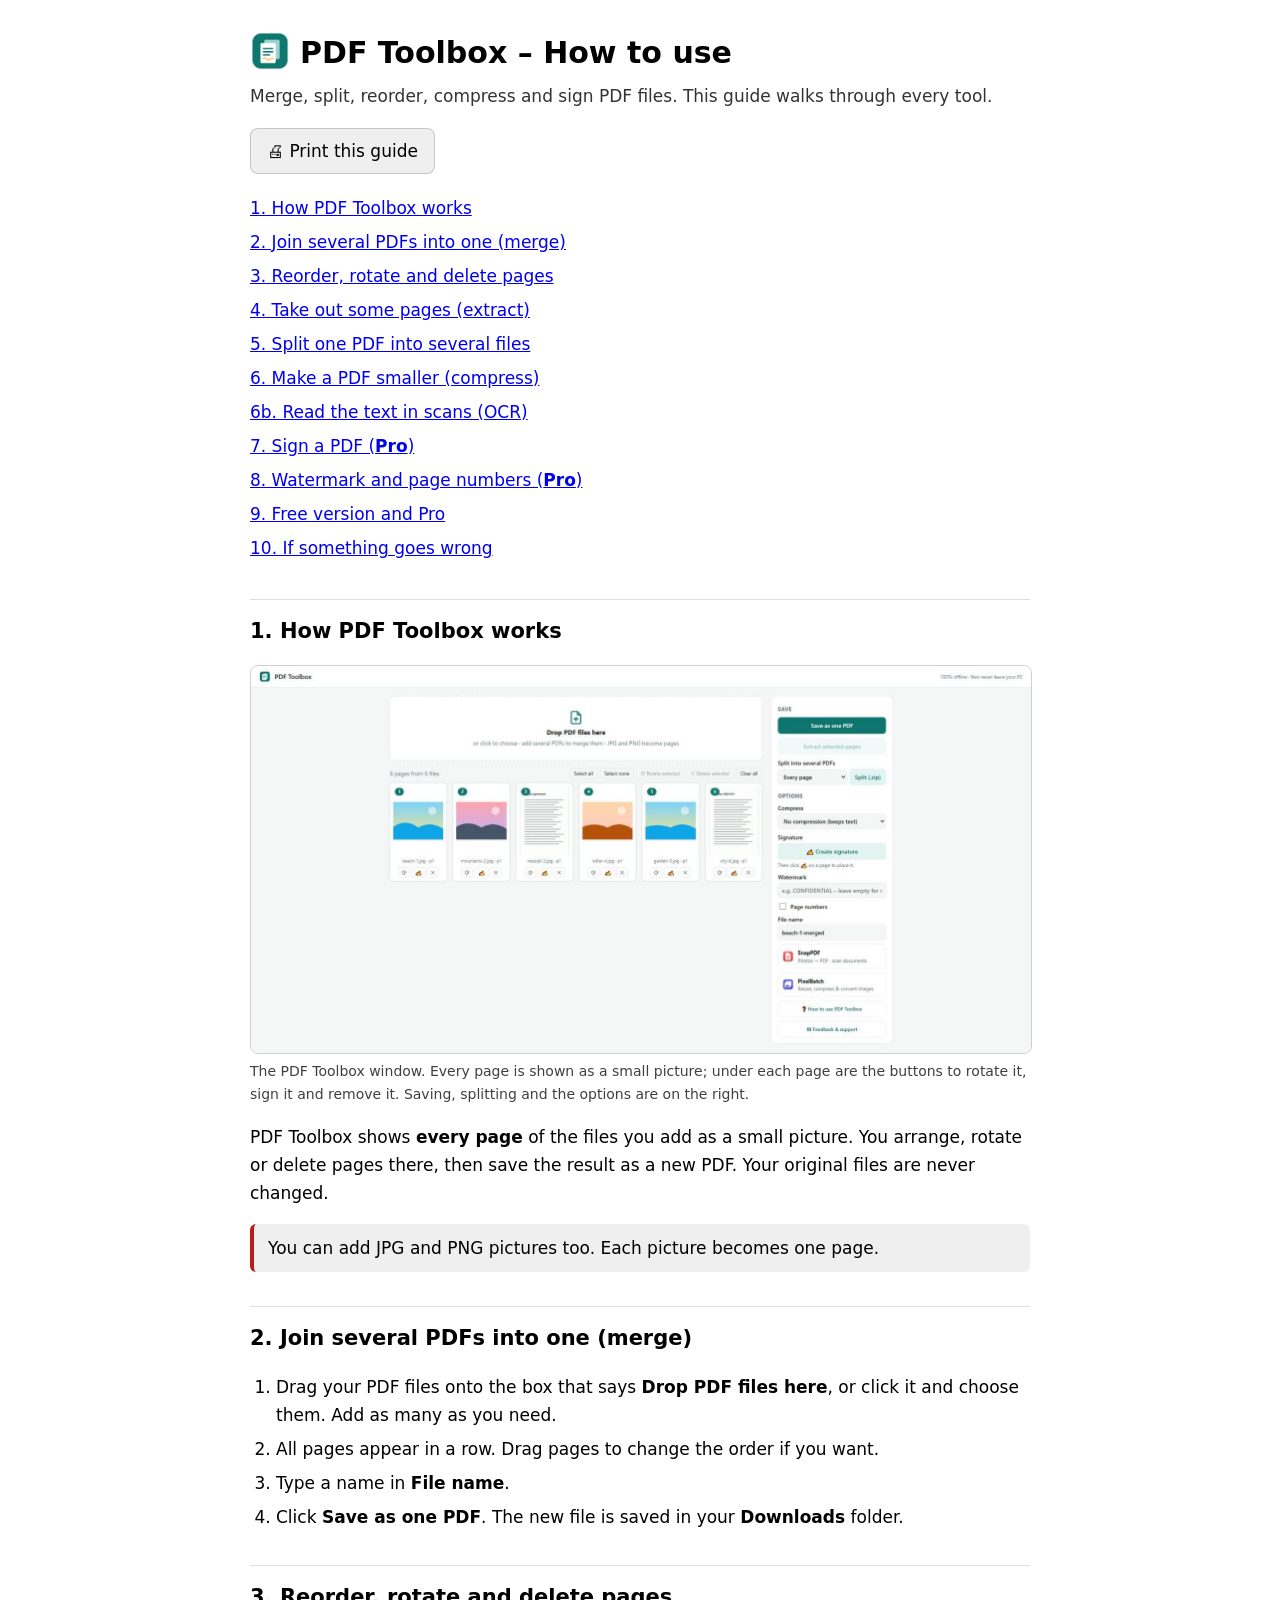
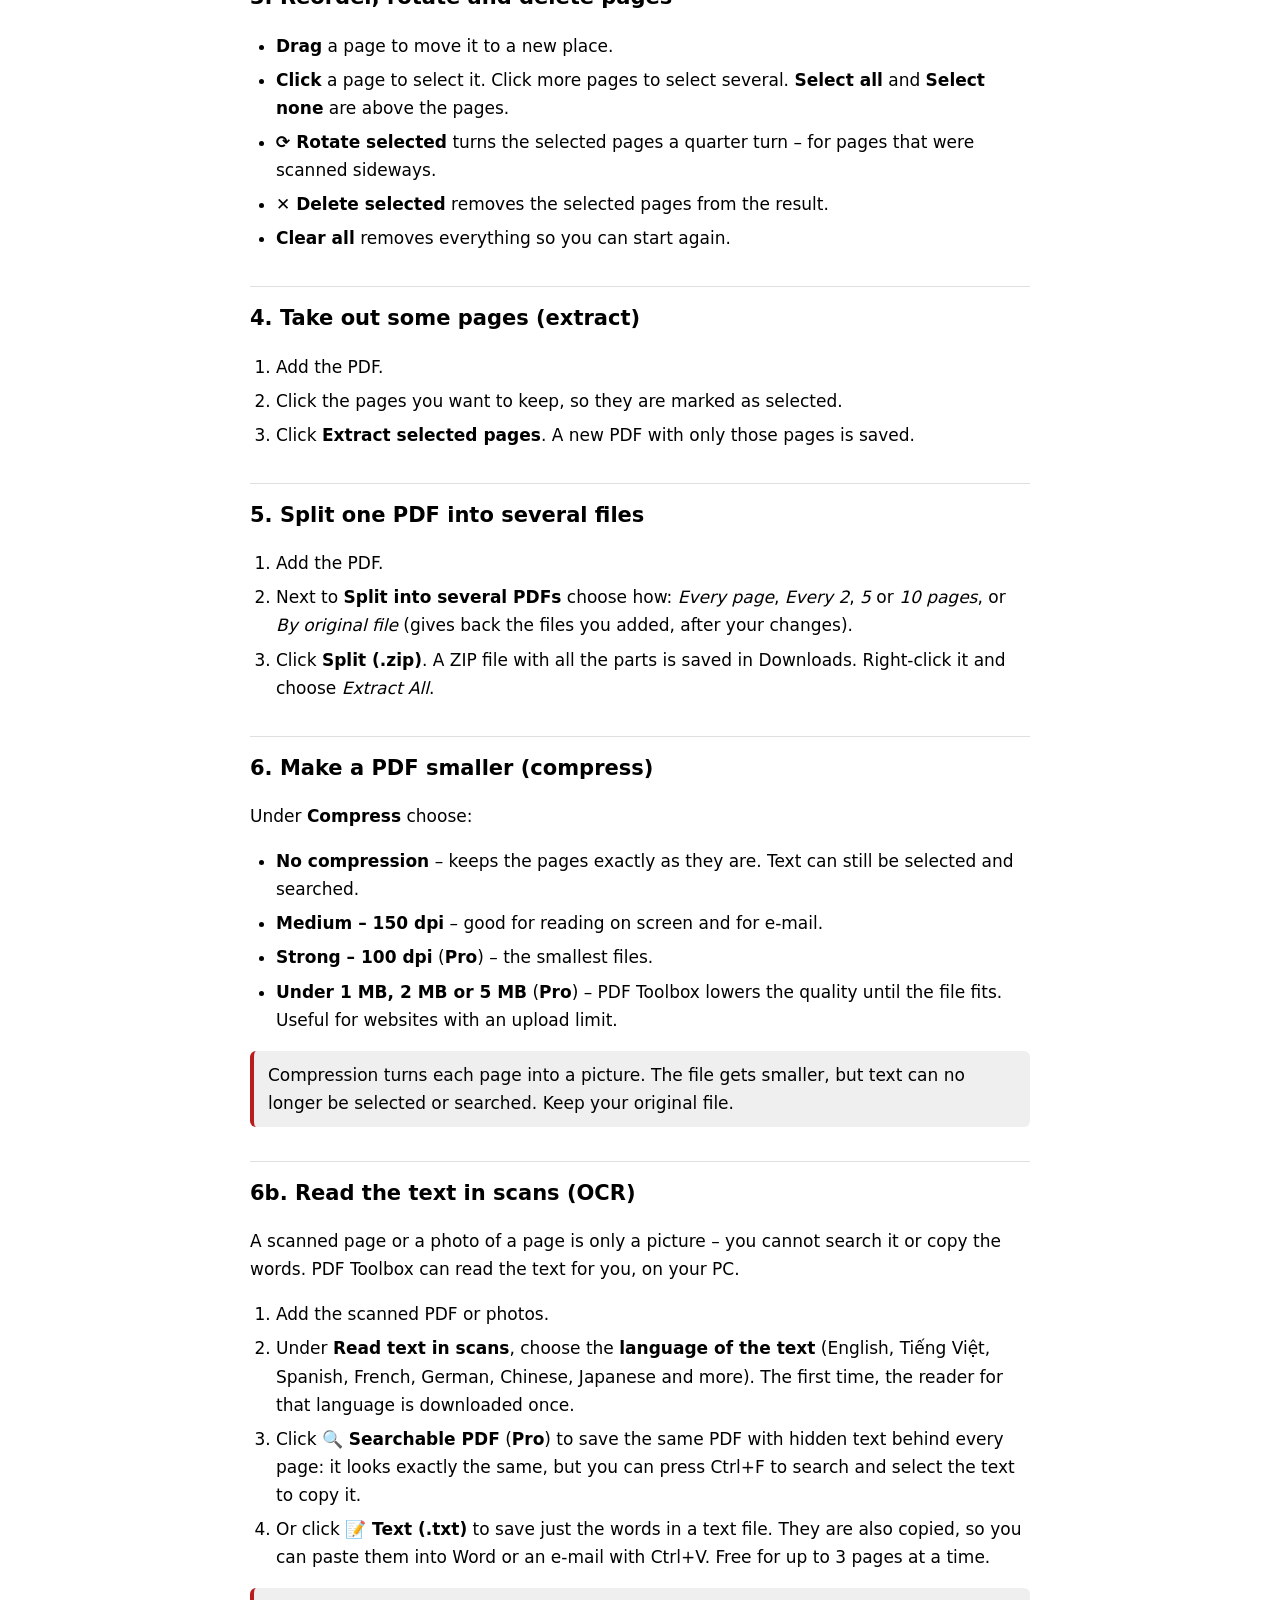
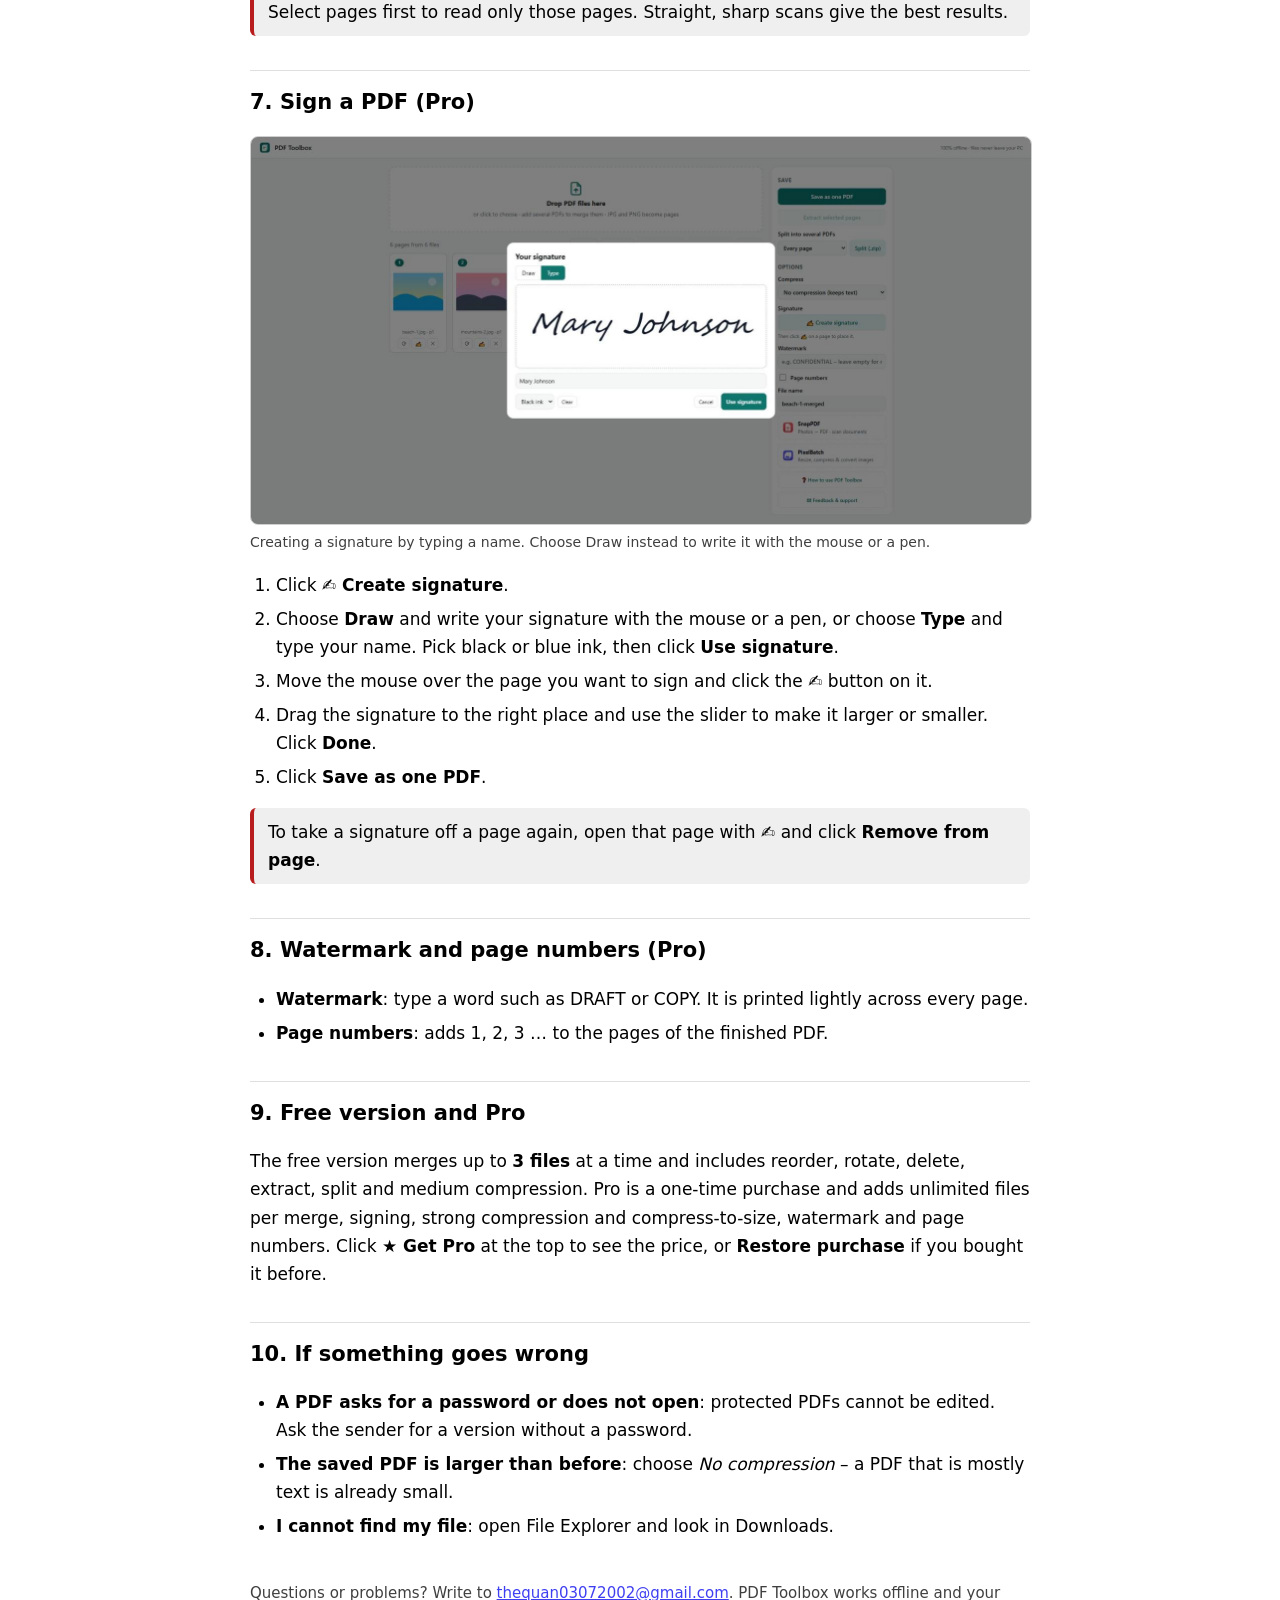
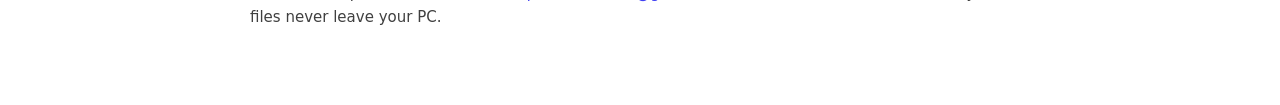
<file: help.html>
<!doctype html><html lang="en"><head><meta charset="utf-8"><meta name="viewport" content="width=device-width, initial-scale=1"><title>PDF Toolbox – How to use</title><link rel="icon" href="icon-192.png"><style>:root{--a:#b91c1c;color-scheme:light dark}body{font:17px/1.65 "Segoe UI",system-ui,sans-serif;max-width:780px;margin:0 auto;padding:28px 20px 60px}h1{font-size:30px;margin:0 0 4px}h1 img{vertical-align:-8px;border-radius:8px;margin-right:10px}h2{font-size:21px;margin:34px 0 8px;padding-top:14px;border-top:1px solid #8884}.lead{opacity:.8;margin:0 0 18px}ol,ul{padding-left:26px}li{margin:6px 0}.tip{border-left:4px solid var(--a);background:#8882;padding:10px 14px;border-radius:6px;margin:12px 0}.toc a{display:block;padding:3px 0}kbd{border:1px solid #8886;border-bottom-width:2px;border-radius:5px;padding:1px 6px;font:14px "Segoe UI",sans-serif}.foot{margin-top:40px;opacity:.75;font-size:15px}button{font:inherit;padding:8px 16px;border-radius:8px;border:1px solid #8886;cursor:pointer}@media print{.noprint{display:none}}figure{margin:16px 0}figure img{display:block;max-width:100%;height:auto;border:1px solid #8886;border-radius:8px}figcaption{font-size:14px;opacity:.75;margin-top:6px}</style></head><body><h1><img src="icon-192.png" width="40" height="40" alt="">PDF Toolbox – How to use</h1><p class="lead">Merge, split, reorder, compress and sign PDF files. This guide walks through every tool.</p><p class="noprint"><button onclick="print()">🖨 Print this guide</button></p><div class="toc noprint"><a href="#s0">1. How PDF Toolbox works</a><a href="#s1">2. Join several PDFs into one (merge)</a><a href="#s2">3. Reorder, rotate and delete pages</a><a href="#s3">4. Take out some pages (extract)</a><a href="#s4">5. Split one PDF into several files</a><a href="#s5">6. Make a PDF smaller (compress)</a><a href="#s5b">6b. Read the text in scans (OCR)</a><a href="#s6">7. Sign a PDF (<b>Pro</b>)</a><a href="#s7">8. Watermark and page numbers (<b>Pro</b>)</a><a href="#s8">9. Free version and Pro</a><a href="#s9">10. If something goes wrong</a></div><h2 id="s0">1. How PDF Toolbox works</h2><figure><img src="help-1.jpg" alt="" loading="lazy"><figcaption>The PDF Toolbox window. Every page is shown as a small picture; under each page are the buttons to rotate it, sign it and remove it. Saving, splitting and the options are on the right.</figcaption></figure><p>PDF Toolbox shows <b>every page</b> of the files you add as a small picture. You arrange, rotate or delete pages there, then save the result as a new PDF. Your original files are never changed.</p><p class="tip">You can add JPG and PNG pictures too. Each picture becomes one page.</p><h2 id="s1">2. Join several PDFs into one (merge)</h2><ol><li>Drag your PDF files onto the box that says <b>Drop PDF files here</b>, or click it and choose them. Add as many as you need.</li><li>All pages appear in a row. Drag pages to change the order if you want.</li><li>Type a name in <b>File name</b>.</li><li>Click <b>Save as one PDF</b>. The new file is saved in your <b>Downloads</b> folder.</li></ol><h2 id="s2">3. Reorder, rotate and delete pages</h2><ul><li><b>Drag</b> a page to move it to a new place.</li><li><b>Click</b> a page to select it. Click more pages to select several. <b>Select all</b> and <b>Select none</b> are above the pages.</li><li><b>⟳ Rotate selected</b> turns the selected pages a quarter turn – for pages that were scanned sideways.</li><li><b>✕ Delete selected</b> removes the selected pages from the result.</li><li><b>Clear all</b> removes everything so you can start again.</li></ul><h2 id="s3">4. Take out some pages (extract)</h2><ol><li>Add the PDF.</li><li>Click the pages you want to keep, so they are marked as selected.</li><li>Click <b>Extract selected pages</b>. A new PDF with only those pages is saved.</li></ol><h2 id="s4">5. Split one PDF into several files</h2><ol><li>Add the PDF.</li><li>Next to <b>Split into several PDFs</b> choose how: <i>Every page</i>, <i>Every 2</i>, <i>5</i> or <i>10 pages</i>, or <i>By original file</i> (gives back the files you added, after your changes).</li><li>Click <b>Split (.zip)</b>. A ZIP file with all the parts is saved in Downloads. Right-click it and choose <i>Extract All</i>.</li></ol><h2 id="s5">6. Make a PDF smaller (compress)</h2><p>Under <b>Compress</b> choose:</p><ul><li><b>No compression</b> – keeps the pages exactly as they are. Text can still be selected and searched.</li><li><b>Medium – 150 dpi</b> – good for reading on screen and for e-mail.</li><li><b>Strong – 100 dpi</b> (<b>Pro</b>) – the smallest files.</li><li><b>Under 1 MB, 2 MB or 5 MB</b> (<b>Pro</b>) – PDF Toolbox lowers the quality until the file fits. Useful for websites with an upload limit.</li></ul><p class="tip">Compression turns each page into a picture. The file gets smaller, but text can no longer be selected or searched. Keep your original file.</p><h2 id="s5b">6b. Read the text in scans (OCR)</h2><p>A scanned page or a photo of a page is only a picture – you cannot search it or copy the words. PDF Toolbox can read the text for you, on your PC.</p><ol><li>Add the scanned PDF or photos.</li><li>Under <b>Read text in scans</b>, choose the <b>language of the text</b> (English, Tiếng Việt, Spanish, French, German, Chinese, Japanese and more). The first time, the reader for that language is downloaded once.</li><li>Click <b>🔍 Searchable PDF</b> (<b>Pro</b>) to save the same PDF with hidden text behind every page: it looks exactly the same, but you can press Ctrl+F to search and select the text to copy it.</li><li>Or click <b>📝 Text (.txt)</b> to save just the words in a text file. They are also copied, so you can paste them into Word or an e-mail with Ctrl+V. Free for up to 3 pages at a time.</li></ol><div class="tip">Select pages first to read only those pages. Straight, sharp scans give the best results.</div><h2 id="s6">7. Sign a PDF (<b>Pro</b>)</h2><figure><img src="help-2.jpg" alt="" loading="lazy"><figcaption>Creating a signature by typing a name. Choose Draw instead to write it with the mouse or a pen.</figcaption></figure><ol><li>Click <b>✍ Create signature</b>.</li><li>Choose <b>Draw</b> and write your signature with the mouse or a pen, or choose <b>Type</b> and type your name. Pick black or blue ink, then click <b>Use signature</b>.</li><li>Move the mouse over the page you want to sign and click the <b>✍</b> button on it.</li><li>Drag the signature to the right place and use the slider to make it larger or smaller. Click <b>Done</b>.</li><li>Click <b>Save as one PDF</b>.</li></ol><p class="tip">To take a signature off a page again, open that page with ✍ and click <b>Remove from page</b>.</p><h2 id="s7">8. Watermark and page numbers (<b>Pro</b>)</h2><ul><li><b>Watermark</b>: type a word such as DRAFT or COPY. It is printed lightly across every page.</li><li><b>Page numbers</b>: adds 1, 2, 3 … to the pages of the finished PDF.</li></ul><h2 id="s8">9. Free version and Pro</h2><p>The free version merges up to <b>3 files</b> at a time and includes reorder, rotate, delete, extract, split and medium compression. Pro is a one-time purchase and adds unlimited files per merge, signing, strong compression and compress-to-size, watermark and page numbers. Click <b>★ Get Pro</b> at the top to see the price, or <b>Restore purchase</b> if you bought it before.</p><h2 id="s9">10. If something goes wrong</h2><ul><li><b>A PDF asks for a password or does not open</b>: protected PDFs cannot be edited. Ask the sender for a version without a password.</li><li><b>The saved PDF is larger than before</b>: choose <i>No compression</i> – a PDF that is mostly text is already small.</li><li><b>I cannot find my file</b>: open File Explorer and look in Downloads.</li></ul><p class="foot">Questions or problems? Write to <a href="mailto:thequan03072002@gmail.com">thequan03072002@gmail.com</a>. PDF Toolbox works offline and your files never leave your PC.</p></body></html>
</file>
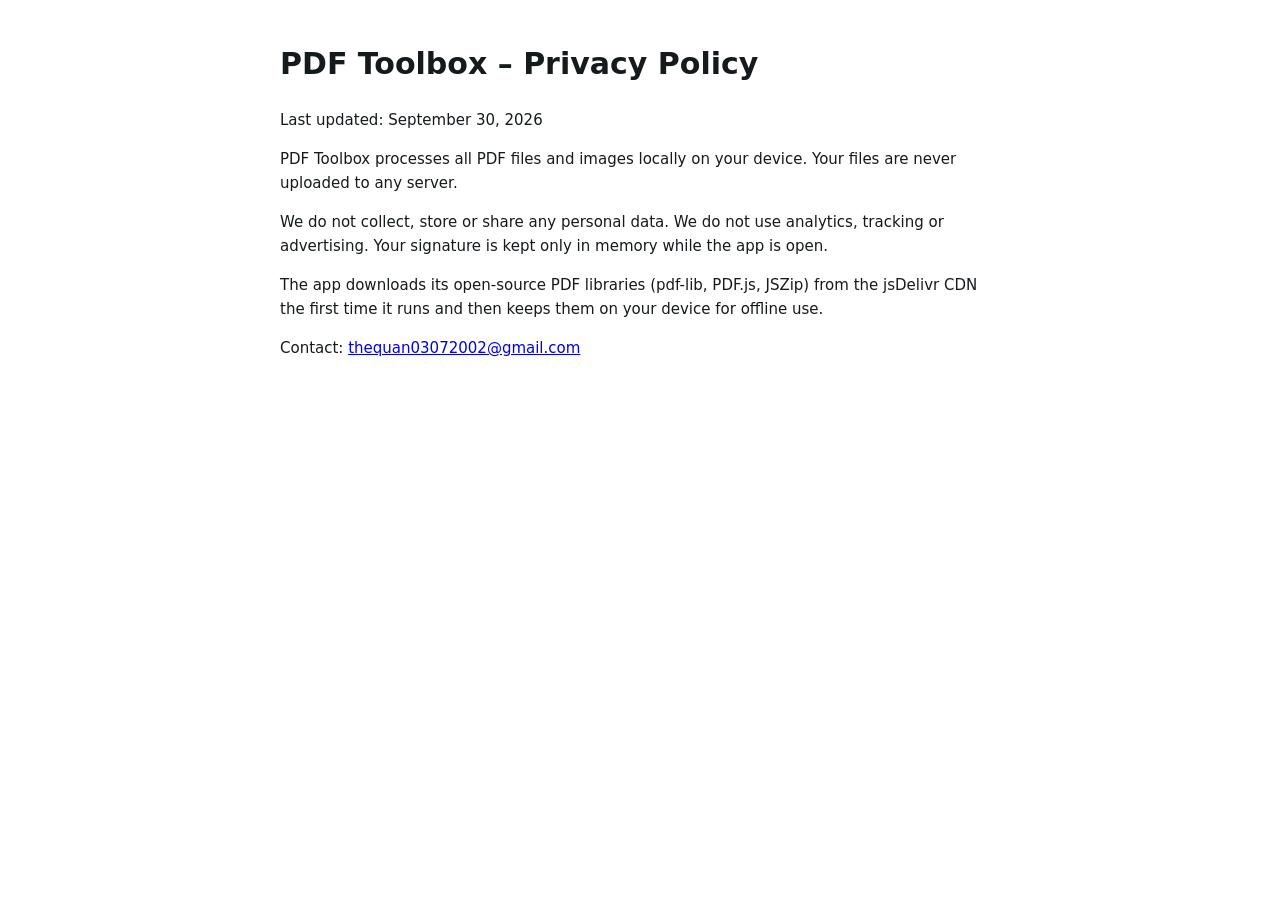
<file: privacy.html>
<!doctype html>
<html lang="en"><head><meta charset="utf-8"><meta name="viewport" content="width=device-width, initial-scale=1">
<title>PDF Toolbox – Privacy Policy</title>
<style>body{font:15px/1.6 "Segoe UI",system-ui,sans-serif;max-width:720px;margin:40px auto;padding:0 16px;color:#151a1c}</style></head>
<body>
<h1>PDF Toolbox – Privacy Policy</h1>
<p>Last updated: September 30, 2026</p>
<p>PDF Toolbox processes all PDF files and images locally on your device. Your files are never uploaded to any server.</p>
<p>We do not collect, store or share any personal data. We do not use analytics, tracking or advertising. Your signature is kept only in memory while the app is open.</p>
<p>The app downloads its open-source PDF libraries (pdf-lib, PDF.js, JSZip) from the jsDelivr CDN the first time it runs and then keeps them on your device for offline use.</p>
<p>Contact: <a href="mailto:thequan03072002@gmail.com">thequan03072002@gmail.com</a></p>
</body></html>
</file>
